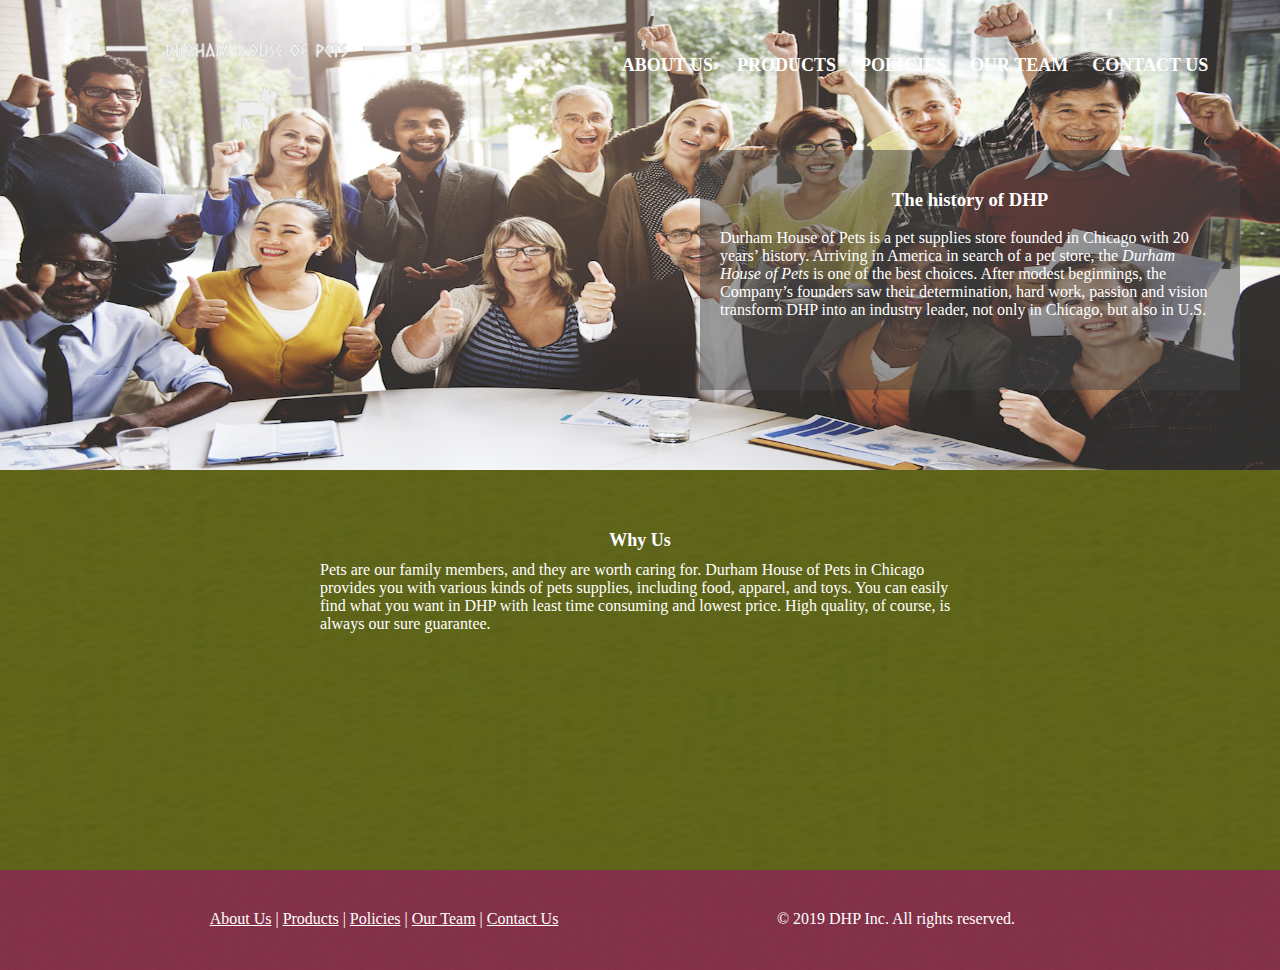
<file: index.html>
<!DOCTYPE HTML PUBLIC "-//W3C//DTD HTML 4.01 Transitional//EN"
        "http://www.w3.org/TR/html4/loose.dtd">
<html>
<head>
    <meta http-equiv="Content-Type" content="text/html; charset=UTF-8" />
    <meta http-equiv="X-UA-Compatible" content="IE=edge,chrome=1">
    <link rel="stylesheet" href="./css/style.css">
	<script src="https://cdn.staticfile.org/jquery/2.1.1/jquery.min.js"></script>
</head>
<body>
    <div class="nav"  style="background-image: url('./images/groupphoto/actionable-team-charter.jpg');background-size: 100% 470px;">
        <div style="width: 40%;float: left;text-align: center">
            <img src="./images/index/logo.png" width="400"/>
        </div>
        <nav style="width: 60%;float: left;text-align: center">
            <ul class="menu">
                <li><a href="./index.html">ABOUT US</a></li>
                <li><a href="./products.html">PRODUCTS</a></li>
                <li><a href="./policies.html">POLICIES</a></li>
                <li><a href="./employees.html">OUR TEAM</a></li>
                <li><a href="./contact_us.html">CONTACT US</a></li>
            </ul>
        </nav>
        <div class="nav_block">
            <h3 class="center">The history of DHP</h3>
            <p>Durham House of Pets is a pet supplies store founded in Chicago with 20 years’ history. Arriving in America in search of a pet store, the <em>Durham House of Pets</em> is one of the best choices. After modest beginnings, the Company’s founders saw their determination, hard work, passion and vision transform DHP into an industry leader, not only in Chicago, but also in U.S.</p>
        </div>
    </div>
    <div class="body_bg" style="height: 400px">
        <div style="color: white">
            <div style="padding-top: 60px;text-align: center;font-size: 18px;font-weight: bold">Why Us</div>
            <p style="width: 50%;margin: 10px auto;">
                Pets are our family members, and they are worth caring for. Durham House of Pets in Chicago provides you with various kinds of pets supplies, including food, apparel, and toys. You can easily find what you want in DHP with least time consuming and lowest price. High quality, of course, is always our sure guarantee.
            </p>
        </div>
    </div>
    <footer>
        <div class="footer-col-1">
            <a href="./index.html">About Us</a> | <a href="./products.html">Products</a> | <a href="./policies.html">Policies</a> | <a href="./employees.html">Our Team</a> | <a href="./contact_us.html">Contact Us</a>
        </div>
        <div class="footer-col-1">
            © 2019 DHP Inc. All rights reserved.
        </div>
    </footer>
</body>
</html>
</html>
</file>
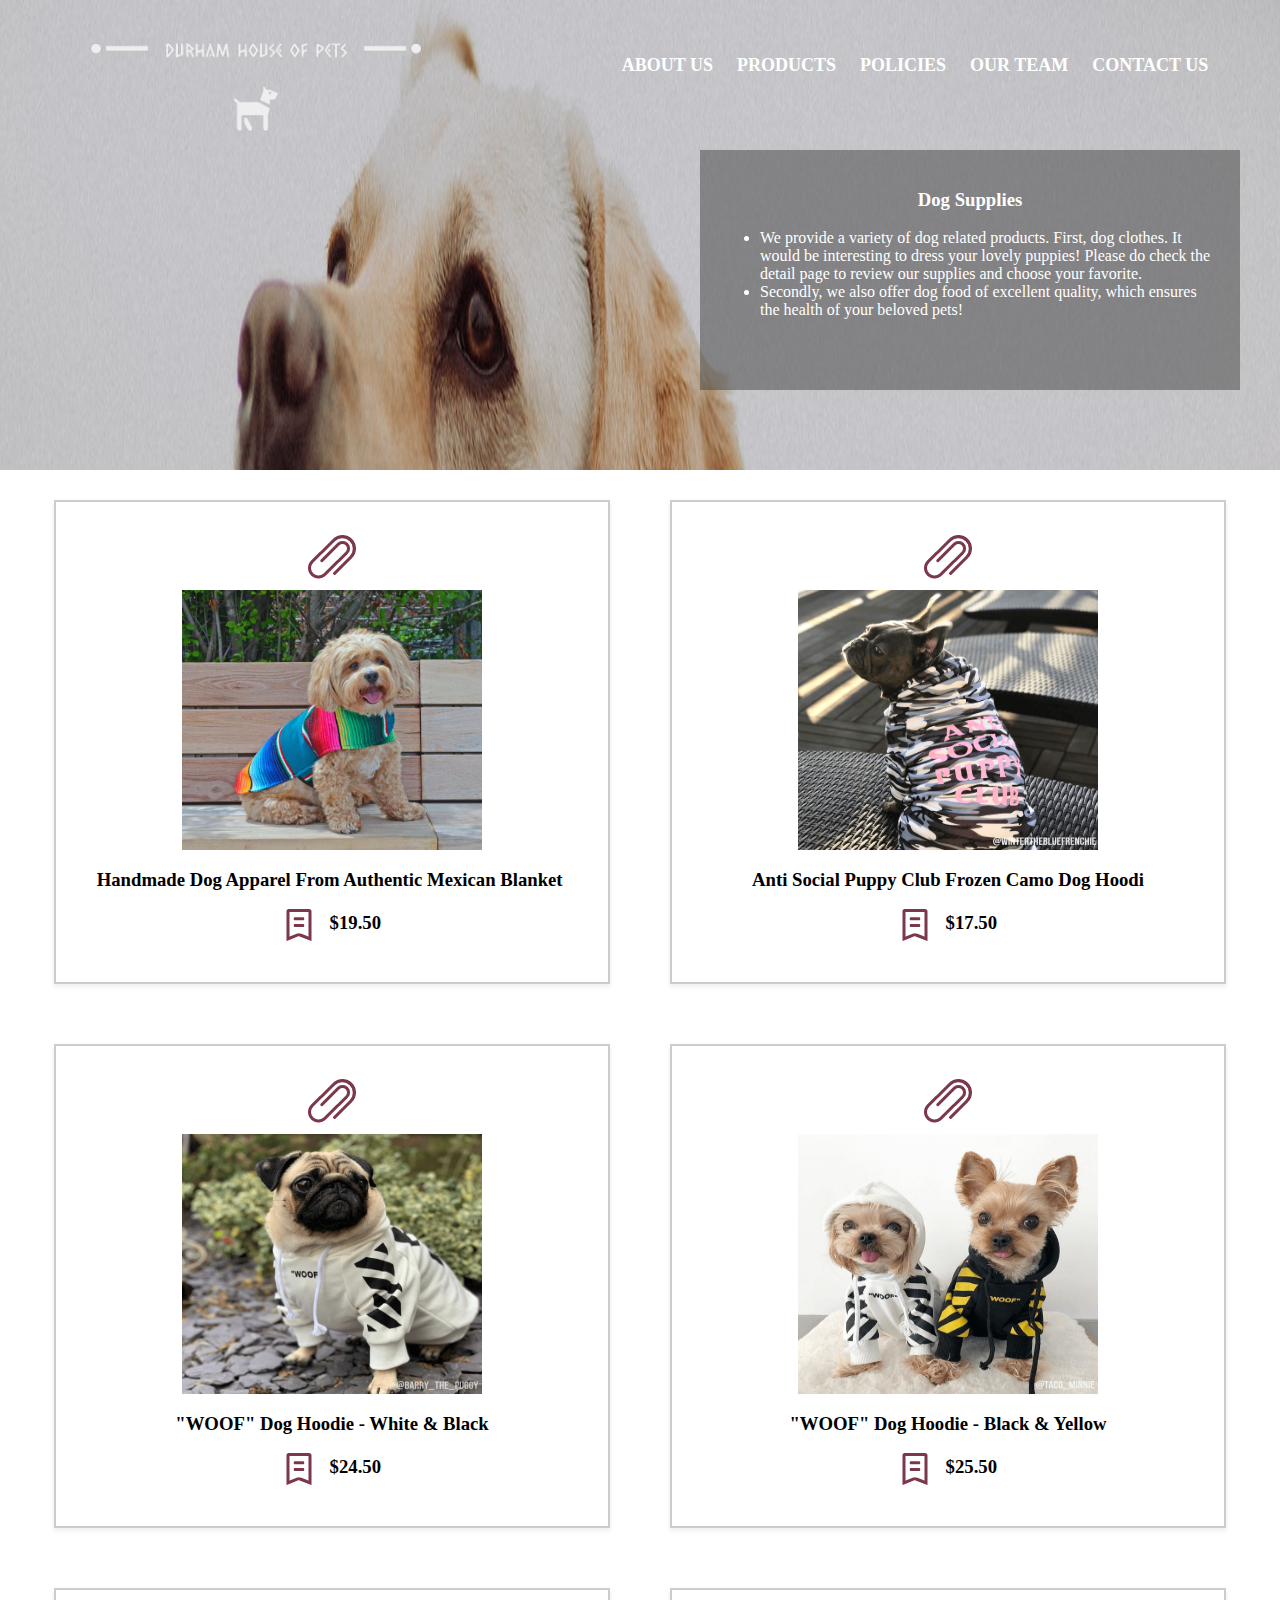
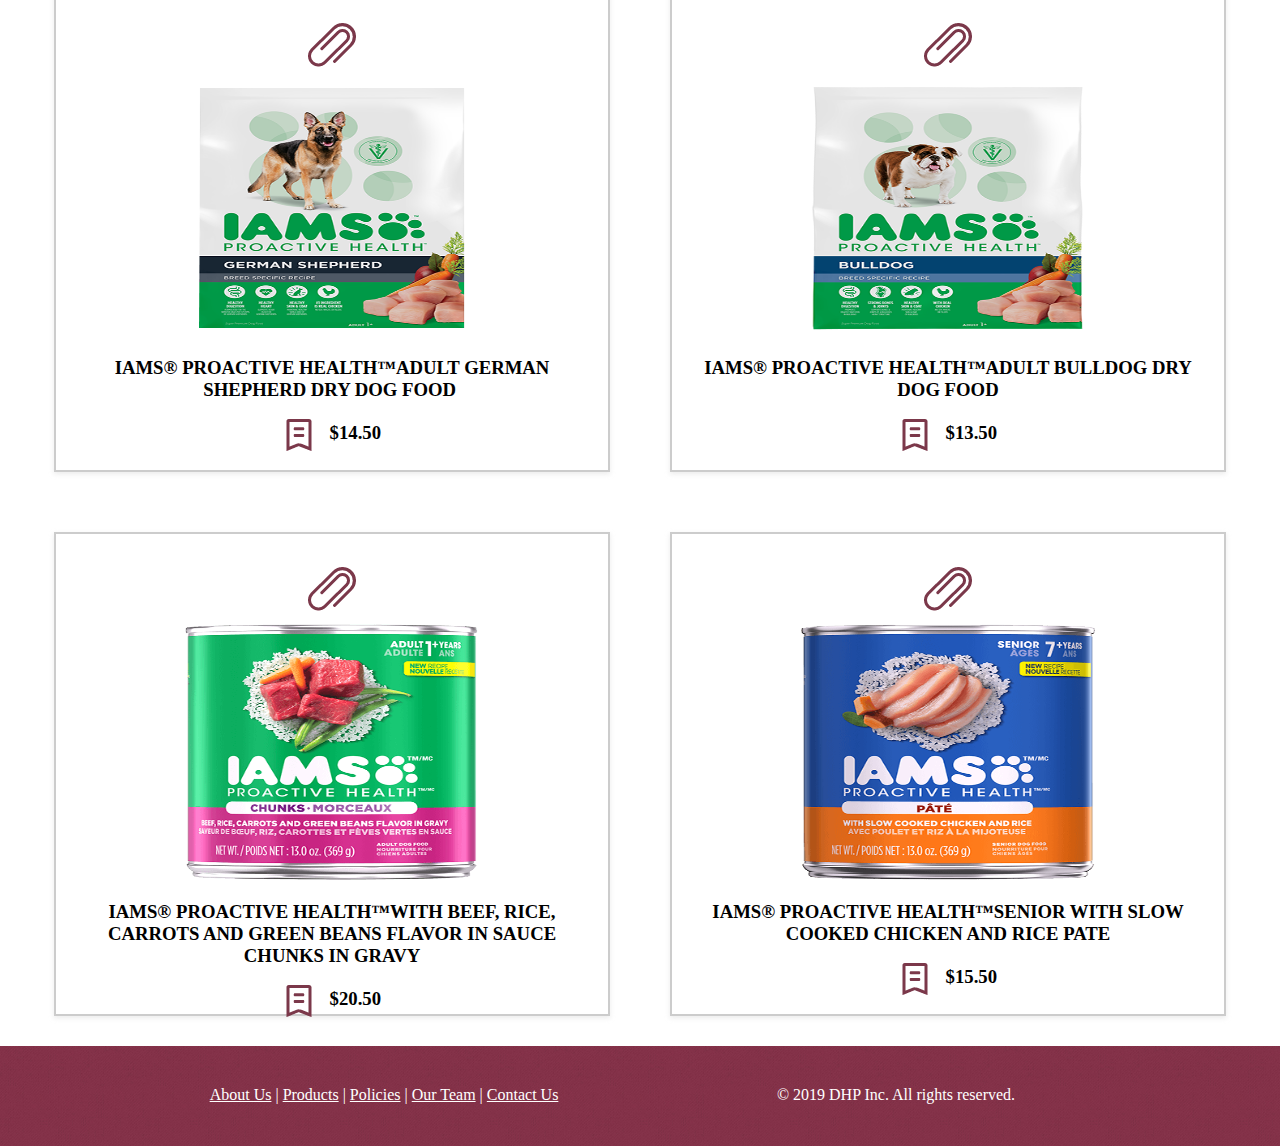
<file: dogsupplies.html>
<!DOCTYPE HTML PUBLIC "-//W3C//DTD HTML 4.01 Transitional//EN"
        "http://www.w3.org/TR/html4/loose.dtd">
<html>
<head>
    <meta http-equiv="Content-Type" content="text/html; charset=UTF-8" />
    <meta http-equiv="X-UA-Compatible" content="IE=edge,chrome=1">
    <link rel="stylesheet" href="./css/style.css">
</head>
<body>
    <div class="nav" style="background-image: url('./images/product/puppy_solo.jpg')">
        <div style="width: 40%;float: left;text-align: center">
            <img src="./images/index/logo.png" width="400"/>
        </div>
        <nav style="width: 60%;float: left;text-align: center">
            <ul class="menu">
                <li><a href="./index.html">ABOUT US</a></li>
                <li><a href="./products.html">PRODUCTS</a></li>
                <li><a href="./policies.html">POLICIES</a></li>
                <li><a href="./employees.html">OUR TEAM</a></li>
                <li><a href="./contact_us.html">CONTACT US</a></li>
            </ul>
        </nav>
        <div class="nav_block">
            <h3 class="center">Dog Supplies</h3>
            <ul>
                <li>We provide a variety of dog related products. First, dog clothes. It would be interesting to dress your lovely puppies! Please do check the detail page to review our supplies and choose your favorite. </li>
                <li>Secondly, we also offer dog food of excellent quality, which ensures the health of your beloved pets!</li>
            </ul>
        </div>
    </div>
    <div class="product_list">
        <div class="productDiv">
            <div class="productDiv_title"><img src="./images/product/tag.png"/></div>
            <div class="center"><img src="./images/product/dog/1.jpg" width="300" height="260"/></div>
            <h3>Handmade Dog Apparel From Authentic Mexican Blanket </h3>
            <h3><img src="./images/product/prize.png" style="vertical-align: middle;margin-right: 10px;"/> $19.50 </h3>
        </div>
        <div class="productDiv">
            <div class="productDiv_title"><img src="./images/product/tag.png"/></div>
            <div class="center"><img src="./images/product/dog/2.png" width="300" height="260"/></div>
            <h3>Anti Social Puppy Club Frozen Camo Dog Hoodi</h3>
            <h3><img src="./images/product/prize.png" style="vertical-align: middle;margin-right: 10px;"/> $17.50 </h3>
        </div>
        <div class="productDiv">
            <div class="productDiv_title"><img src="./images/product/tag.png"/></div>
            <div class="center"><img src="./images/product/dog/3.png" width="300" height="260"/></div>
            <h3>"WOOF" Dog Hoodie - White & Black</h3>
            <h3><img src="./images/product/prize.png" style="vertical-align: middle;margin-right: 10px;"/> $24.50 </h3>
        </div>
        <div class="productDiv">
            <div class="productDiv_title"><img src="./images/product/tag.png"/></div>
            <div class="center"><img src="./images/product/dog/4.png" width="300" height="260"/></div>
            <h3>"WOOF" Dog Hoodie - Black & Yellow</h3>
            <h3><img src="./images/product/prize.png" style="vertical-align: middle;margin-right: 10px;"/> $25.50 </h3>
        </div>
    </div>

    <div class="product_list">
        <div class="productDiv">
            <div class="productDiv_title"><img src="./images/product/tag.png"/></div>
            <div class="center"><img src="./images/product/dog/5.png" width="300" height="260"/></div>
            <h3>IAMS® PROACTIVE HEALTH™ADULT GERMAN SHEPHERD DRY DOG FOOD </h3>
            <h3><img src="./images/product/prize.png" style="vertical-align: middle;margin-right: 10px;"/> $14.50 </h3>
        </div>
        <div class="productDiv">
            <div class="productDiv_title"><img src="./images/product/tag.png"/></div>
            <div class="center"><img src="./images/product/dog/6.png" width="300" height="260"/></div>
            <h3>IAMS® PROACTIVE HEALTH™ADULT BULLDOG DRY DOG FOOD</h3>
            <h3><img src="./images/product/prize.png" style="vertical-align: middle;margin-right: 10px;"/> $13.50 </h3>
        </div>
        <div class="productDiv">
            <div class="productDiv_title"><img src="./images/product/tag.png"/></div>
            <div class="center"><img src="./images/product/dog/7.png" width="300" height="260"/></div>
            <h3>IAMS® PROACTIVE HEALTH™WITH BEEF, RICE, CARROTS AND GREEN BEANS FLAVOR IN SAUCE CHUNKS IN GRAVY</h3>
            <h3><img src="./images/product/prize.png" style="vertical-align: middle;margin-right: 10px;"/> $20.50 </h3>
        </div>
        <div class="productDiv">
            <div class="productDiv_title"><img src="./images/product/tag.png"/></div>
            <div class="center"><img src="./images/product/dog/8.png" width="300" height="260"/></div>
            <h3>IAMS® PROACTIVE HEALTH™SENIOR WITH SLOW COOKED CHICKEN AND RICE PATE</h3>
            <h3><img src="./images/product/prize.png" style="vertical-align: middle;margin-right: 10px;"/> $15.50 </h3>
        </div>
    </div>
    <footer>
        <div class="footer-col-1">
            <a href="./index.html">About Us</a> | <a href="./products.html">Products</a> | <a href="./policies.html">Policies</a> | <a href="./employees.html">Our Team</a> | <a href="./contact_us.html">Contact Us</a>
        </div>
        <div class="footer-col-1">
            © 2019 DHP Inc. All rights reserved.
        </div>
    </footer>
</body>
</html>
</file>
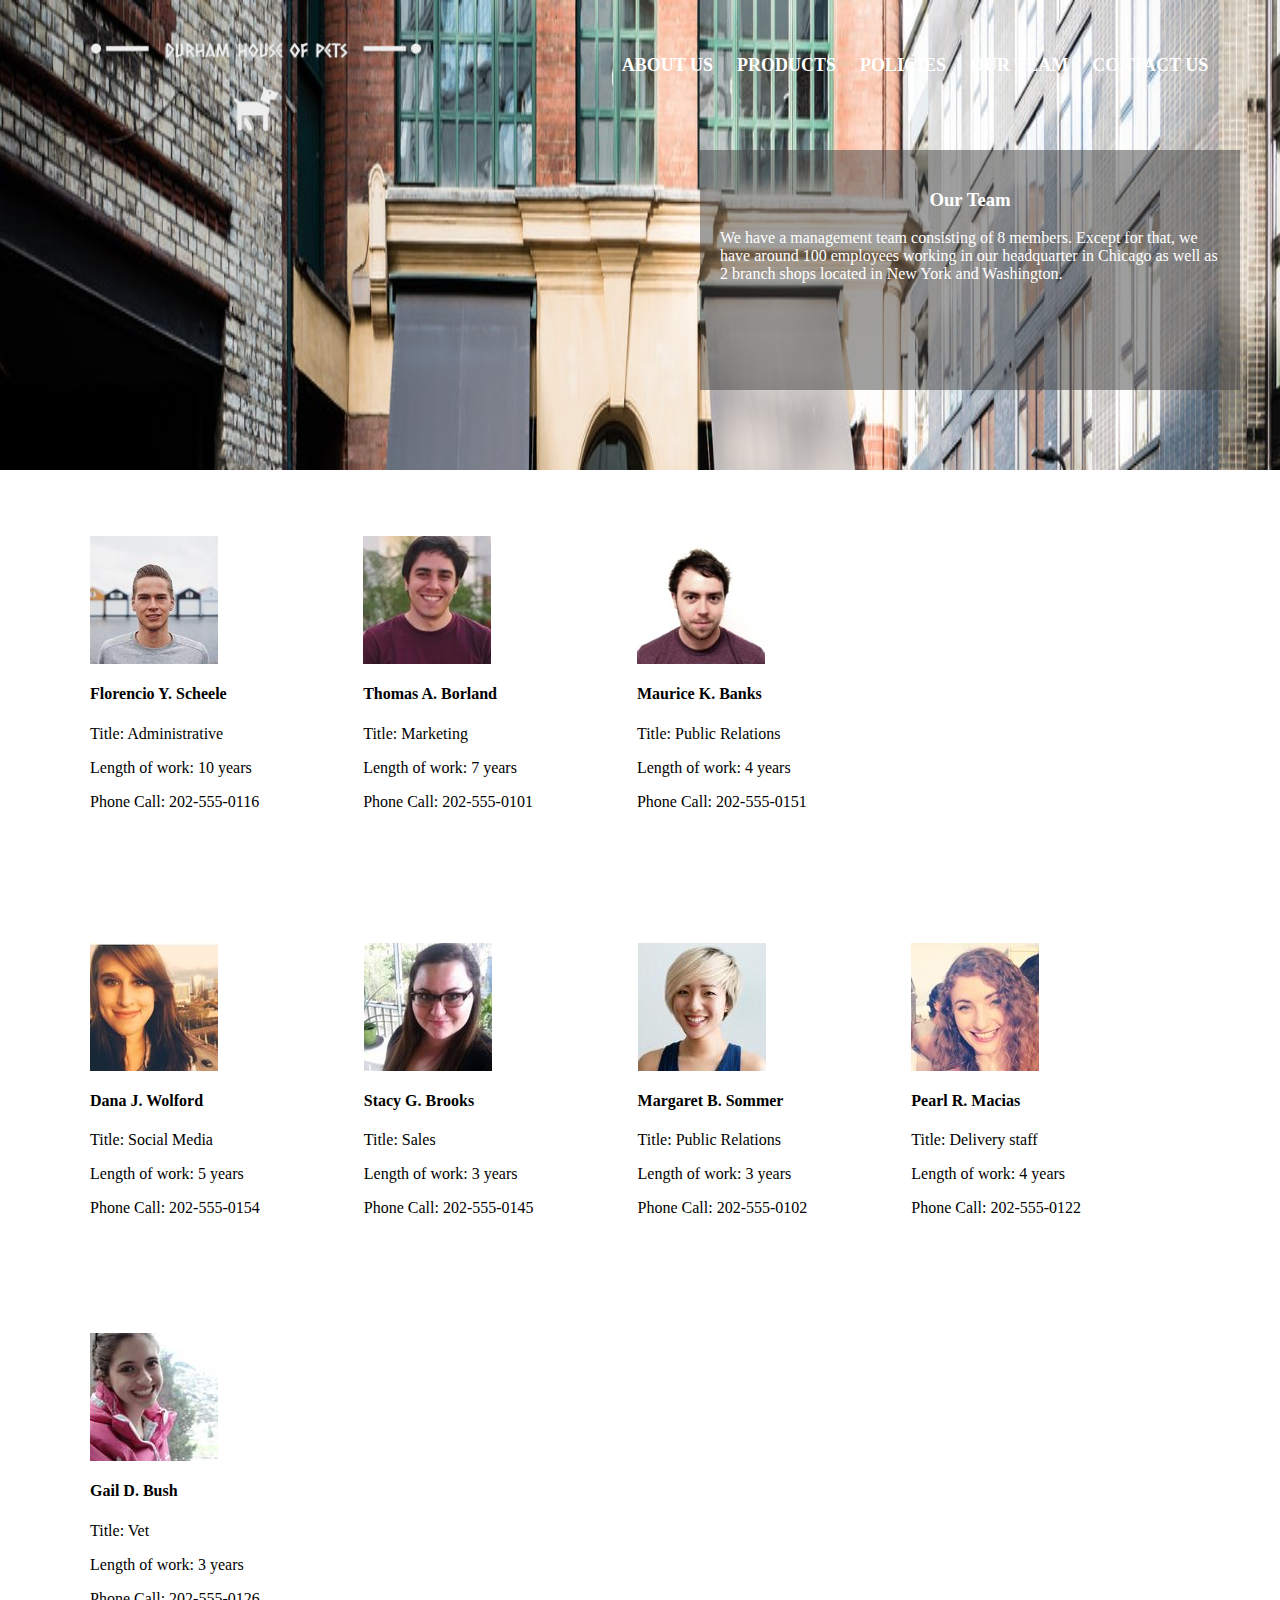
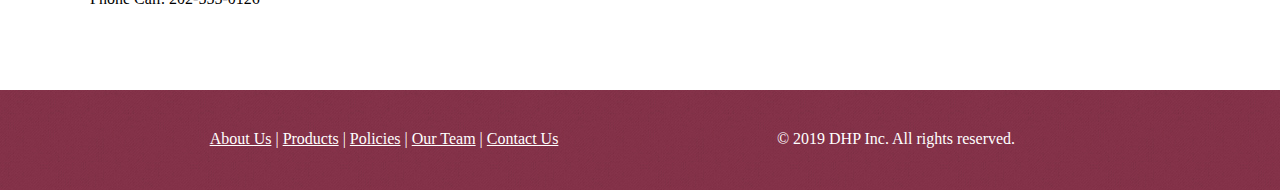
<file: employees.html>
<!DOCTYPE HTML PUBLIC "-//W3C//DTD HTML 4.01 Transitional//EN"
        "http://www.w3.org/TR/html4/loose.dtd">
<html>
<head>
    <meta http-equiv="Content-Type" content="text/html; charset=UTF-8" />
    <meta http-equiv="X-UA-Compatible" content="IE=edge,chrome=1">
    <link rel="stylesheet" href="./css/style.css">
</head>
<body>
    <div class="nav" style="background-image: url('./images/employee/team.jpeg')">
        <div style="width: 40%;float: left;text-align: center">
            <img src="./images/index/logo.png" width="400"/>
        </div>
        <nav style="width: 60%;float: left;text-align: center">
            <ul class="menu">
                <li><a href="./index.html">ABOUT US</a></li>
                <li><a href="./products.html">PRODUCTS</a></li>
                <li><a href="./policies.html">POLICIES</a></li>
                <li><a href="./employees.html">OUR TEAM</a></li>
                <li><a href="./contact_us.html">CONTACT US</a></li>
            </ul>
        </nav>
        <div class="nav_block">
            <h3 class="center">Our Team</h3>
            <p>We have a management team consisting of 8 members. Except for that, we have around 100 employees working in our headquarter in Chicago as well as 2 branch shops located in New York and Washington.</p>
        </div>
    </div>
    <div>
        <ul class="employee">
            <li>
                <img src="./images/employee/1.jpg"/>
                <div>
                    <h4>Florencio Y. Scheele</h4>
                    <p>Title: Administrative</p>
                    <p>Length of work: 10 years</p>
                    <p>Phone Call: 202-555-0116</p>
                </div>
            </li>
            <li>
                <img src="./images/employee/2.jpg"/>
                <div>
                    <h4>Thomas A. Borland</h4>
                    <p>Title: Marketing</p>
                    <p>Length of work: 7 years</p>
                    <p>Phone Call: 202-555-0101</p>
                </div>
            </li>
            <li>
                <img src="./images/employee/3.jpg"/>
                <div>
                    <h4>Maurice K. Banks</h4>
                    <p>Title: Public Relations</p>
                    <p>Length of work: 4 years</p>
                    <p>Phone Call: 202-555-0151</p>
                </div>
            </li>
        </ul>

        <ul class="employee">
            <li>
                <img src="./images/employee/4.jpg"/>
                <div>
                    <h4>Dana J. Wolford</h4>
                    <p>Title: Social Media</p>
                    <p>Length of work: 5 years</p>
                    <p>Phone Call: 202-555-0154</p>
                </div>
            </li>
            <li>
                <img src="./images/employee/5.jpg"/>
                <div>
                    <h4>Stacy G. Brooks</h4>
                    <p>Title: Sales</p>
                    <p>Length of work: 3 years</p>
                    <p>Phone Call: 202-555-0145</p>
                </div>
            </li>
            <li>
                <img src="./images/employee/6.jpg"/>
                <div>
                    <h4>Margaret B. Sommer</h4>
                    <p>Title: Public Relations</p>
                    <p>Length of work: 3 years</p>
                    <p>Phone Call: 202-555-0102</p>
                </div>
            </li>
            <li>
                <img src="./images/employee/7.jpg"/>
                <div>
                    <h4>Pearl R. Macias</h4>
                    <p>Title: Delivery staff</p>
                    <p>Length of work: 4 years</p>
                    <p>Phone Call: 202-555-0122</p>
                </div>
            </li>
             <li>
                <img src="./images/employee/8.jpg"/>
                <div>
                    <h4>Gail D. Bush</h4>
                    <p>Title: Vet</p>
                    <p>Length of work: 3 years</p>
                    <p>Phone Call: 202-555-0126</p>
                </div>
            </li>
        </ul>
    </div>
    <footer>
        <div class="footer-col-1">
            <a href="./index.html">About Us</a> | <a href="./products.html">Products</a> | <a href="./policies.html">Policies</a> | <a href="./employees.html">Our Team</a> | <a href="./contact_us.html">Contact Us</a>
        </div>
        <div class="footer-col-1">
            © 2019 DHP Inc. All rights reserved.
        </div>
    </footer>
</body>
</html>
</html>
</file>
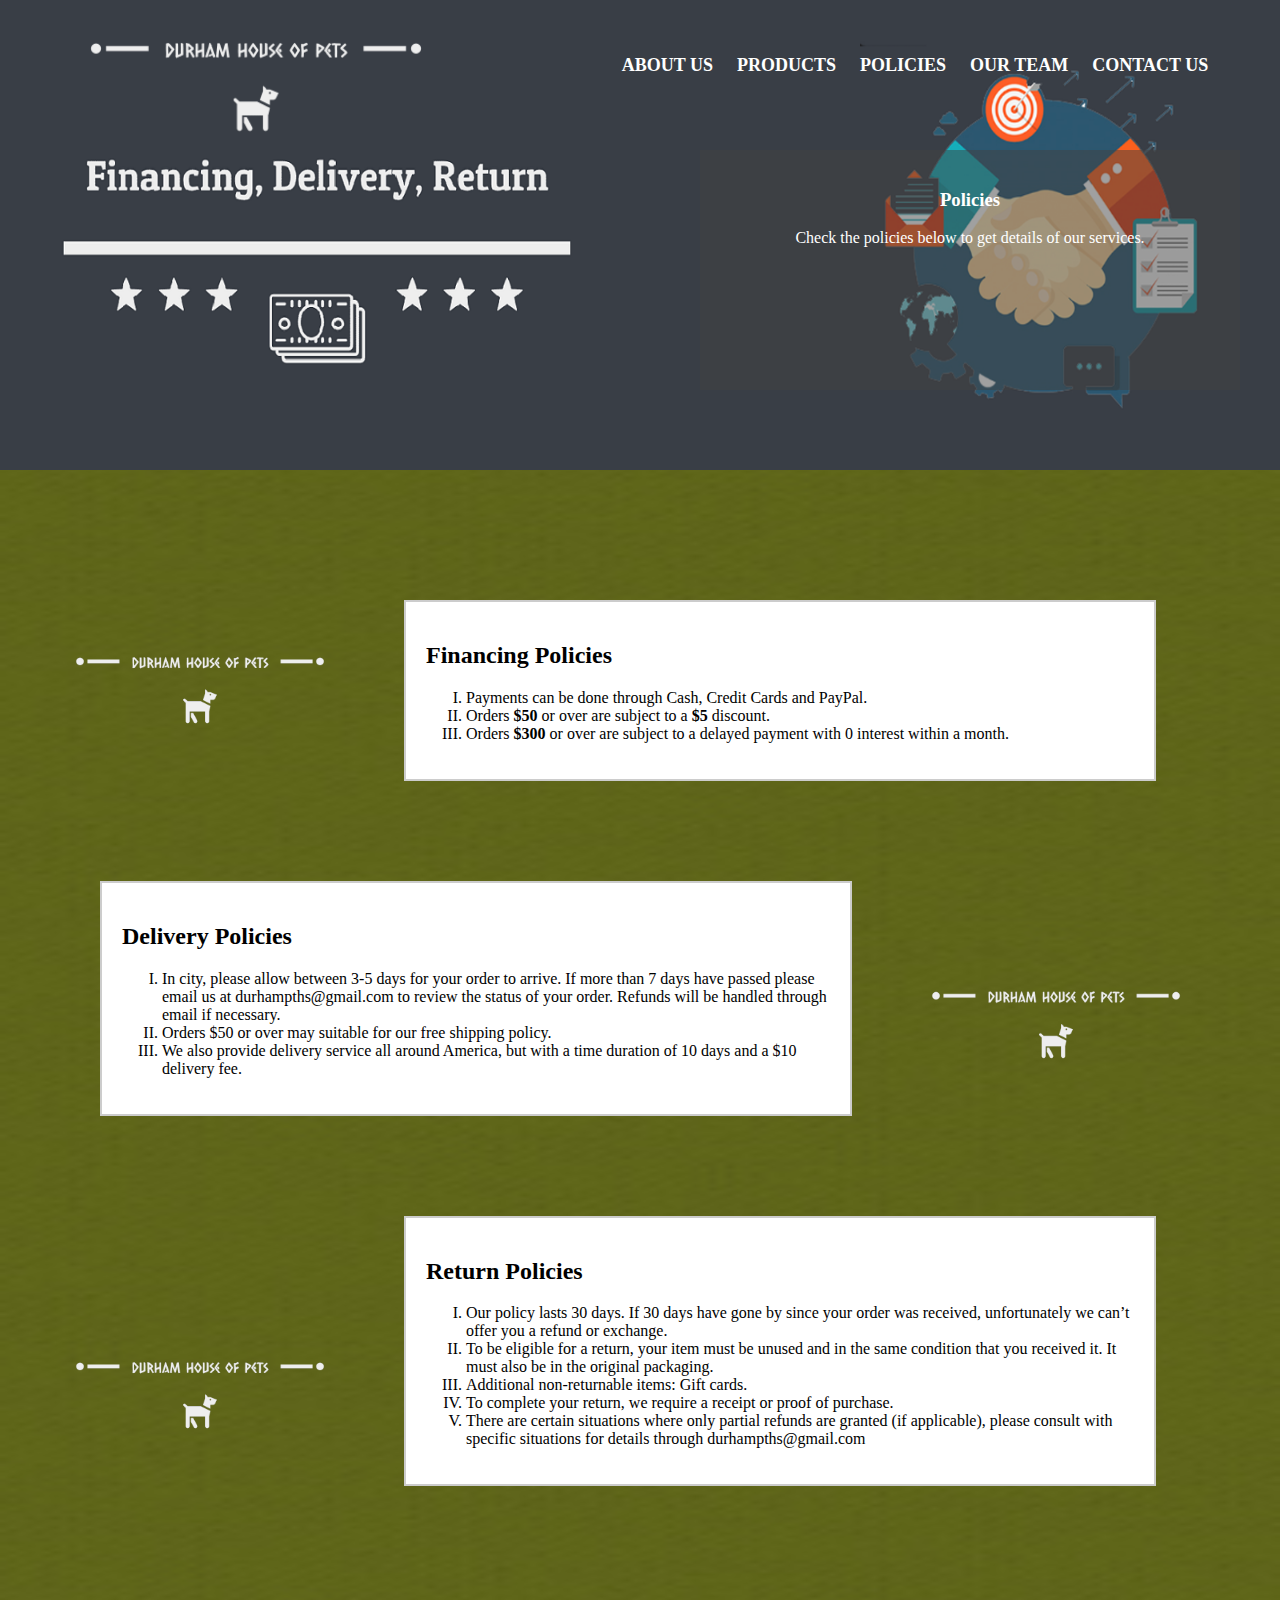
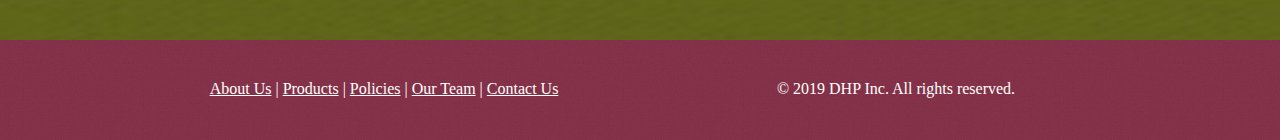
<file: policies.html>
<!DOCTYPE HTML PUBLIC "-//W3C//DTD HTML 4.01 Transitional//EN"
        "http://www.w3.org/TR/html4/loose.dtd">
<html>
<head>
    <meta http-equiv="Content-Type" content="text/html; charset=UTF-8" />
    <meta http-equiv="X-UA-Compatible" content="IE=edge,chrome=1">
    <link rel="stylesheet" href="./css/style.css">
	<script src="https://cdn.staticfile.org/jquery/2.1.1/jquery.min.js"></script>
</head>
<body>
    <div class="nav" style="background-image: url('./images/index/pllicie_bg.png');background-size: 100% 470px;">
        <div style="width: 40%;float: left;text-align: center">
            <img src="./images/index/logo.png" width="400"/>
        </div>
        <nav style="width: 60%;float: left;text-align: center">
            <ul class="menu">
                <li><a href="./index.html">ABOUT US</a></li>
                <li><a href="./products.html">PRODUCTS</a></li>
                <li><a href="./policies.html">POLICIES</a></li>
                <li><a href="./employees.html">OUR TEAM</a></li>
                <li><a href="./contact_us.html">CONTACT US</a></li>
            </ul>
        </nav>
        <div class="nav_block center">
            <h3>Policies</h3>
            <p>Check the policies below to get details of our services.</p>
        </div>
    </div>
    <div class="body_bg">
        <div style="padding: 80px 50px 0 50px">
            <img src="./images/index/logo.png" width="300"/>
            <div class="policie_div">
                <h2>Financing Policies</h2>
                <ol style="list-style-type: upper-roman">
                    <li>Payments can be done through Cash, Credit Cards and PayPal.</li>
                    <li>Orders <strong>$50</strong> or over are subject to a <strong>$5</strong> discount.</li>
                    <li>Orders <strong>$300</strong> or over are subject to a delayed payment with 0 interest within a month.</li>
                </ol>
            </div>
        </div>
        <div style="padding: 0 50px">
            <div class="policie_div">
                <h2>Delivery Policies</h2>
                <ol style="list-style-type: upper-roman">
                    <li>	In city, please allow between 3-5 days for your order to arrive. If more than 7 days have passed please email us at durhampths@gmail.com to review the status of your order. Refunds will be handled through email if necessary.</li>
                    <li>	Orders $50 or over may suitable for our free shipping policy.</li>
                    <li>	We also provide delivery service all around America, but with a time duration of 10 days and a $10 delivery fee.</li>
                </ol>
            </div>
            <img src="./images/index/logo.png" width="300"/>
        </div>
        <div style="padding: 0 50px">
            <img src="./images/index/logo.png" width="300"/>
            <div class="policie_div">
                <h2>Return Policies</h2>
                <ol style="list-style-type: upper-roman">
                    <li>Our policy lasts 30 days. If 30 days have gone by since your order was received, unfortunately we can’t offer you a refund or exchange.</li>
                    <li>To be eligible for a return, your item must be unused and in the same condition that you received it. It must also be in the original packaging.</li>
                    <li>Additional non-returnable items: Gift cards.</li>
                    <li>To complete your return, we require a receipt or proof of purchase.</li>
                    <li>There are certain situations where only partial refunds are granted (if applicable), please consult with specific situations for details through durhampths@gmail.com</li>
                </ol>
            </div>
        </div>
    </div>
    <footer>
        <div class="footer-col-1">
            <a href="./index.html">About Us</a> | <a href="./products.html">Products</a> | <a href="./policies.html">Policies</a> | <a href="./employees.html">Our Team</a> | <a href="./contact_us.html">Contact Us</a>
        </div>
        <div class="footer-col-1">
            © 2019 DHP Inc. All rights reserved.
        </div>
    </footer>
</body>
</html>
</html>
</file>
<file: css/style.css>
html,body{ margin: 0;padding: 0;}
.center{text-align: center}
.nav{ height: 470px; background-image: url('../images/index/inside_master-green.jpg');background-size: 100% 1170px; }
.body_bg{ height: 1170px; background-image: url('../images/index/green-bg.jpg');background-size: 100% 470px; }
.menu  { text-align: center; margin-top: 20px; list-style:none;line-height: 90px; }
.menu  li { display:inline-block; font-size:18px; text-transform:uppercase;  padding-right:2px; }
.menu  li a { color:white; text-decoration:none; font-weight:bold;padding: 6px 9px;  }
.menu  li a:hover { text-decoration:none; background:#8a344c;  }
.employee {
    list-style:none;
}
.employee li{
    display:inline-block;
    margin: 50px;
}
footer{ background: url('../images/index/purple-bg.jpg') repeat; height: 100px;color: white; padding: 0 10%;}
.footer-col-1 {
    width: 50%;
    float: left;
    text-align: center;
    margin-top: 40px;
}
.footer-col-1 a{color: white;}
.nav_block{position: absolute;width: 500px;height:200px;right: 40px;top: 150px;background: rgba(66,66,66,0.5);padding: 20px;color: white }
.product_list{display: flex;justify-content: center;flex-wrap: wrap;}
.productDiv{ margin: 30px;border:2px solid #ccc; box-shadow: 0 2px 5px 0 rgba(226,226,226,0.70);width: 40%;height: 440px;padding: 20px;text-align: center;}
.productDiv_title{
    text-align: center;
    padding: 10px 0;
}
.policie_div{
    display: inline-block;
    width: 60%;
    margin: 50px;
    background: white;
    border:2px solid #ccc; 
    padding: 20px;
}
.twtter{
    width: 32px;
    height: 32px;
    margin-right: 150px;
    float: right;
    background-image: url('../images/contact/Twitter.png')
}
.twtter:hover{
    background-image: url('../images/contact/Twitter1.png')
}
.facebook{
    width: 32px;
    height: 32px;
    margin-right: 150px;
    float: right;
    background-image: url('../images/contact/facebook.png')
}
.facebook:hover{
    background-image: url('../images/contact/facebook1.png')
}
.go_supplies_group{
    display: flex;
    justify-content: center;
}
.go_supplies_group div{
    margin: 40px;
}
.supplies_btn{
    text-align: center;
    width: 300px;
    margin: 0 auto;
}
.supplies_btn a{
    color: white;
    line-height: 40px;
    cursor: pointer;
}
</file>
